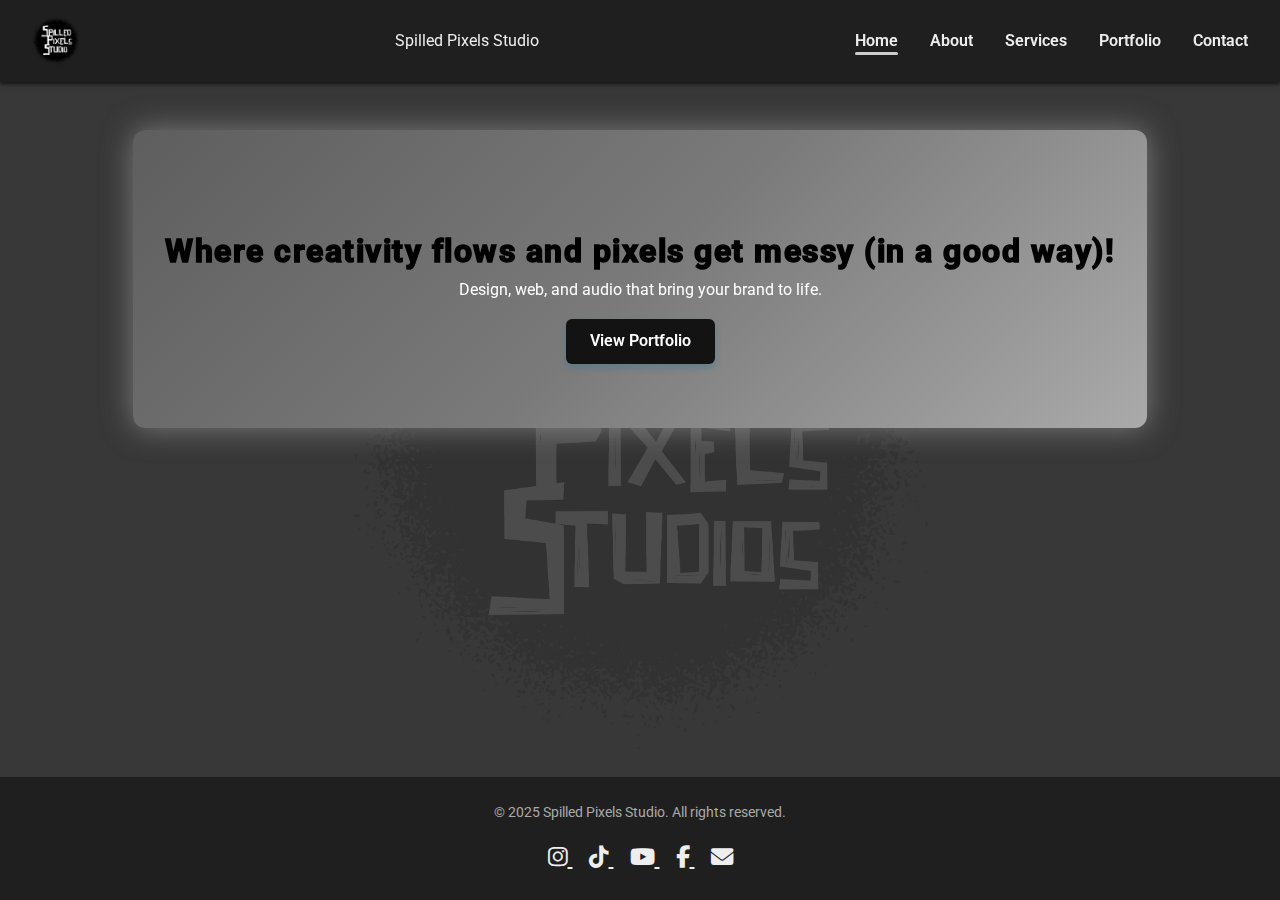
<file: index.html>
<!DOCTYPE html>
<html lang="en">
<head>
  <meta charset="UTF-8" />
  <meta name="viewport" content="width=device-width, initial-scale=1" />
  <title>Spilled Pixels Studio</title>
  <link rel="stylesheet" href="styles.css" />
  <link
    rel="stylesheet"
    href="https://cdnjs.cloudflare.com/ajax/libs/font-awesome/6.5.0/css/all.min.css"
  />
</head>
<body>
  <header>
    <a href="/" class="logo">
      <img src="img/spilled-pixels-studio-logo-no-bg.png" alt="Spilled Pixels Studio Logo" />
    </a>
    <div class="logo">Spilled Pixels Studio</div>
    <div class="menu-toggle" id="menu-toggle">&#9776;</div>
    <nav id="nav">
      <ul>
        <li><a href="index.html" class="active">Home</a></li>
        <li><a href="about.html">About</a></li>
        <li><a href="services.html">Services</a></li>
        <li><a href="portfolio.html">Portfolio</a></li>
        <li><a href="contact.html">Contact</a></li>
      </ul>
    </nav>
  </header>

  <main>
    <section id="home" class="hero-section">
      <h1>Where creativity flows and pixels get messy (in a good way)!</h1>
      <p>Design, web, and audio that bring your brand to life.</p>
      <div class="btn-wrapper">
        <a href="portfolio.html" class="cta-button">View Portfolio</a>
      </div>
    </section>
  </main>

  <footer>
    <p>© 2025 Spilled Pixels Studio. All rights reserved.</p>
    <div class="social-icons">
      <a href="https://www.instagram.com/spilledpixelsstudio/" target="_blank" aria-label="Instagram">
        <i class="fab fa-instagram"></i>
      </a>
      <a href="https://tiktok.com/@spilledpixelsstudio" target="_blank" aria-label="TikTok">
        <i class="fab fa-tiktok"></i>
      </a>
      <a href="https://www.youtube.com/channel/UCNUsHHp-_EgbNF8DaOUJDQQ" target="_blank" aria-label="YouTube">
        <i class="fab fa-youtube"></i>
      </a>
      <a href="https://www.facebook.com/people/Spilled-Pixels-Studio/61576214831908/" target="_blank" aria-label="Facebook">
        <i class="fab fa-facebook-f"></i>
      </a>
      <a href="mailto:helloworld@spilledpixelsstudio.com" aria-label="Email">
        <i class="fas fa-envelope"></i>
      </a>
    </div>
  </footer>

  <script>
    const toggle = document.getElementById('menu-toggle');
    const nav = document.getElementById('nav');
    toggle.addEventListener('click', () => {
      nav.classList.toggle('active');
    });
  </script>
</body>
</html>
</file>
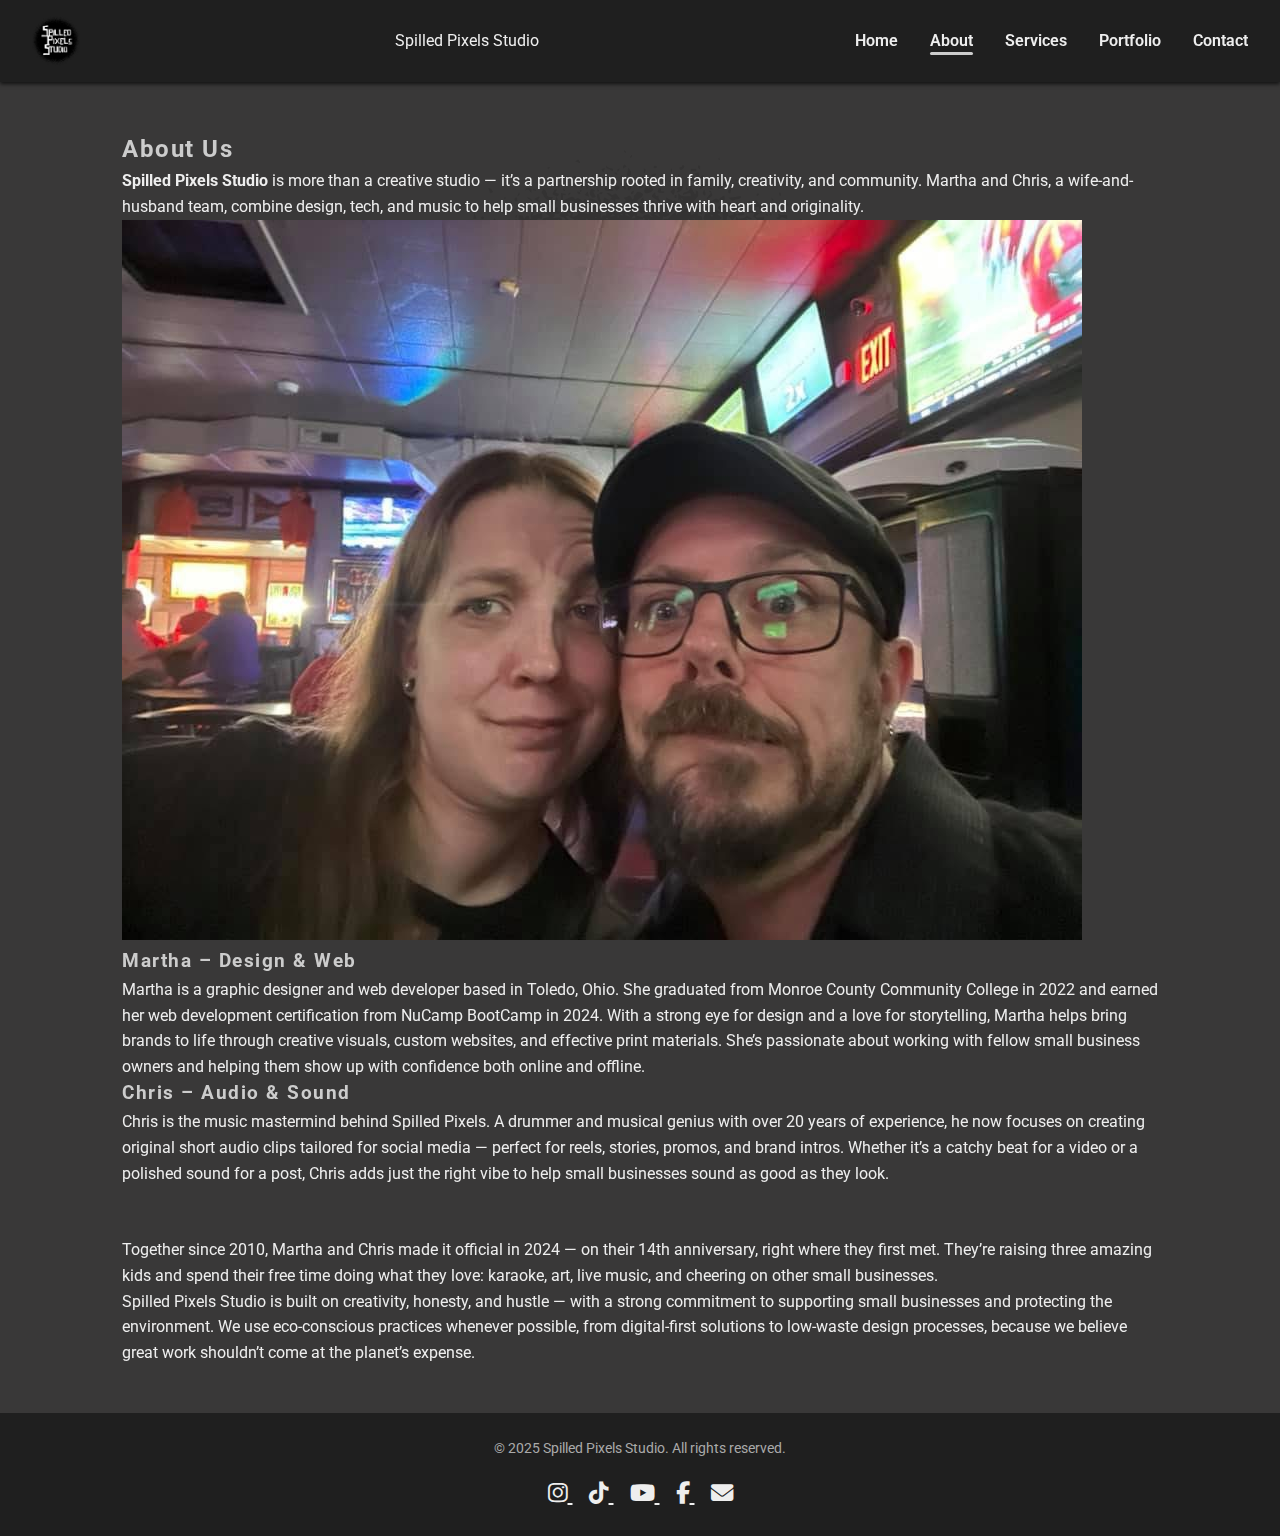
<file: about.html>
<!DOCTYPE html>
<html lang="en">
    <head>
        <meta charset="UTF-8" />
        <meta name="viewport" content="width=device-width, initial-scale=1" />
        <title>About - Spilled Pixels Studio</title>
        <link rel="stylesheet" href="styles.css" />
        <link rel="stylesheet" href="https://cdnjs.cloudflare.com/ajax/libs/font-awesome/6.5.0/css/all.min.css">

    </head>
    <body>
        <header>
            <a href="/" class="logo">
                <img src="img/spilled-pixels-studio-logo-no-bg.png" alt="Your Logo" />
              </a>
            <div class="logo">Spilled Pixels Studio</div>
            <div class="menu-toggle" id="menu-toggle">&#9776;</div>
            <nav id="nav">
                <ul>
                    <li><a href="index.html">Home</a></li>
                    <li><a href="about.html" class="active">About</a></li>
                    <li><a href="services.html">Services</a></li>
                    <li><a href="portfolio.html">Portfolio</a></li>
                    <li><a href="contact.html">Contact</a></li>
                </ul>
            </nav>
        </header>
        <main>
            <section id="about">
                <h2>About Us</h2>
              
                <!-- Photo of Martha & Chris -->
                
              
                <p><strong>Spilled Pixels Studio</strong> is more than a creative studio — it’s a partnership rooted in family, creativity, and community. Martha and Chris, a wife-and-husband team, combine design, tech, and music to help small businesses thrive with heart and originality.</p>
                <div class="about-photo">
                  <img src="img/chrisnmartha.JPG" alt="Martha and Chris of Spilled Pixels Studio" />
                </div>
                <h3>Martha – Design & Web</h3>
                <p>
                  Martha is a graphic designer and web developer based in Toledo, Ohio. She graduated from Monroe County Community College in 2022 and earned her web development certification from NuCamp BootCamp in 2024. With a strong eye for design and a love for storytelling, Martha helps bring brands to life through creative visuals, custom websites, and effective print materials. She’s passionate about working with fellow small business owners and helping them show up with confidence both online and offline.
                </p>
              
                <h3>Chris – Audio & Sound</h3>
<p>
  Chris is the music mastermind behind Spilled Pixels. A drummer and musical genius with over 20 years of experience, he now focuses on creating original short audio clips tailored for social media — perfect for reels, stories, promos, and brand intros. Whether it’s a catchy beat for a video or a polished sound for a post, Chris adds just the right vibe to help small businesses sound as good as they look.
</p><br><br>

              
                <p>
                  Together since 2010, Martha and Chris made it official in 2024 — on their 14th anniversary, right where they first met. They’re raising three amazing kids and spend their free time doing what they love: karaoke, art, live music, and cheering on other small businesses.
                </p>
              
                <p>
                  Spilled Pixels Studio is built on creativity, honesty, and hustle — with a strong commitment to supporting small businesses and protecting the environment. We use eco-conscious practices whenever possible, from digital-first solutions to low-waste design processes, because we believe great work shouldn’t come at the planet’s expense.
                </p>
              </section>
              
        </main>
        <footer>
          <p>© 2025 Spilled Pixels Studio. All rights reserved.</p>
          <div class="social-icons">
            <a href="https://www.instagram.com/spilledpixelsstudio/" target="_blank" aria-label="Instagram">
              <i class="fab fa-instagram"></i>
            </a>
            <a href="https://tiktok.com/@spilledpixelsstudio" target="_blank" aria-label="TikTok">
              <i class="fab fa-tiktok"></i>
            </a>
            <a href="https://www.youtube.com/channel/UCNUsHHp-_EgbNF8DaOUJDQQ" target="_blank" aria-label="YouTube">
              <i class="fab fa-youtube"></i>
            </a>
            <a href="https://www.facebook.com/spilledpixelsstudio/" target="_blank" aria-label="Facebook">
              <i class="fab fa-facebook-f"></i>
            </a>
            <a href="mailto:helloworld@spilledpixelsstudio.com" aria-label="Email">
              <i class="fas fa-envelope"></i>
            </a>
          </div>
        </footer>
        <script>
            const toggle = document.getElementById('menu-toggle');
            const nav = document.getElementById('nav');

            toggle.addEventListener('click', () => {
                nav.classList.toggle('active');
            });
        </script>
    </body>
</html>
</file>
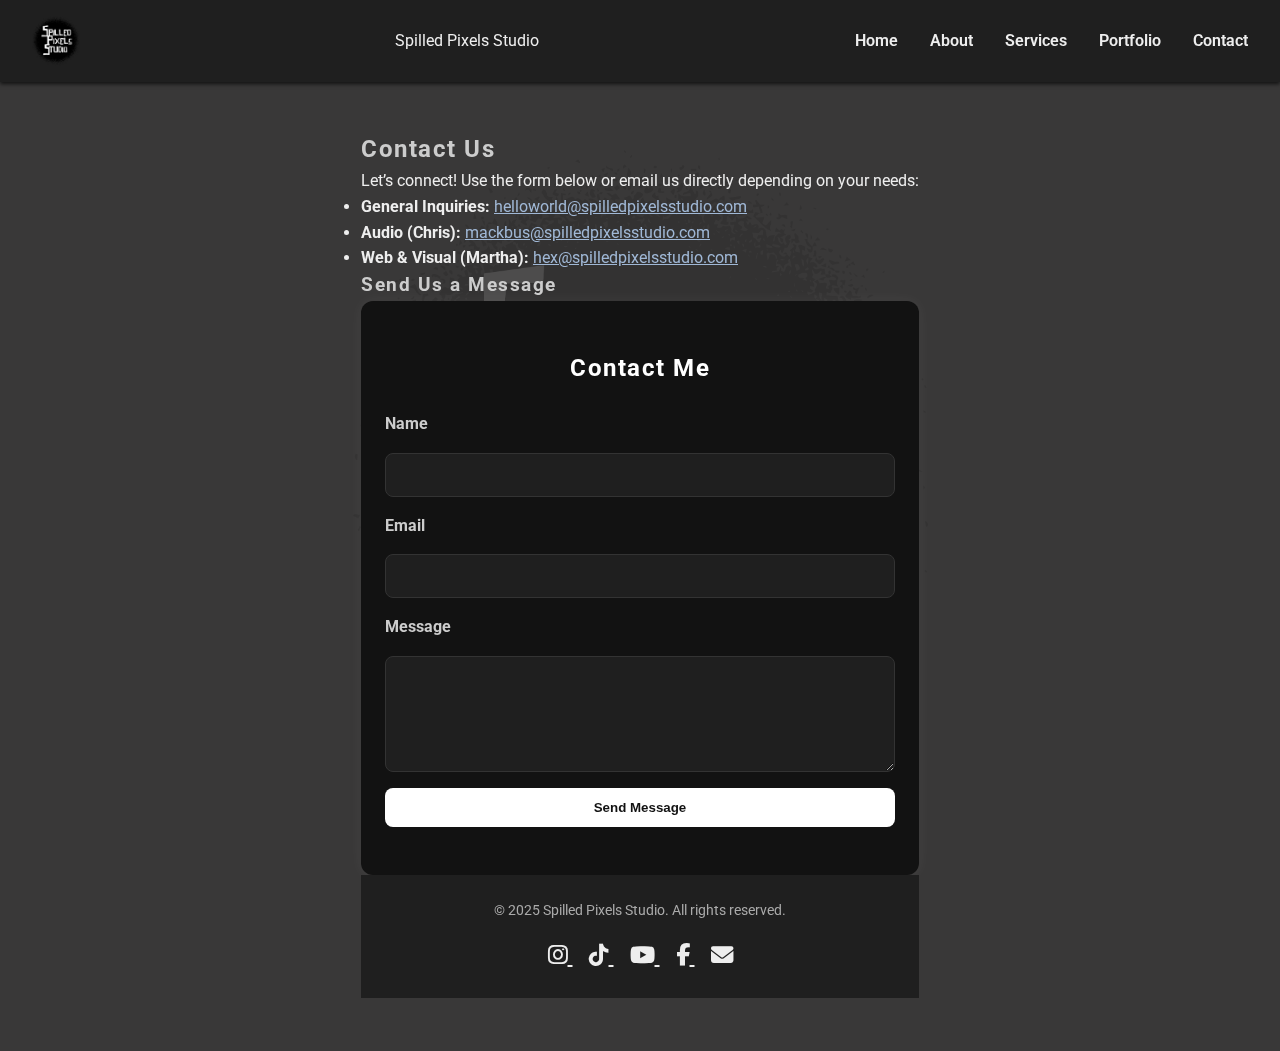
<file: contact.html>
<!DOCTYPE html>
<html lang="en">
<head>
  <meta charset="UTF-8" />
  <meta name="viewport" content="width=device-width, initial-scale=1.0" />
  <title>Contact | Spilled Pixels Studio</title>
  <link rel="stylesheet" href="styles.css" />
        <link rel="stylesheet" href="https://cdnjs.cloudflare.com/ajax/libs/font-awesome/6.5.0/css/all.min.css"/>
</head>
<body>

  <!-- Header -->
  <header>
    <a href="/" class="logo">
        <img src="img/spilled-pixels-studio-logo-no-bg.png" alt="Your Logo" />
      </a>
    <div class="logo">Spilled Pixels Studio</div>
    <div class="menu-toggle" id="menu-toggle">&#9776;</div>
    <nav id="nav">
      <ul>
        <li><a href="index.html">Home</a></li>
        <li><a href="about.html">About</a></li>
        <li><a href="services.html">Services</a></li>
        <li><a href="portfolio.html">Portfolio</a></li>
        <li><a href="contact.html" aria-current="page">Contact</a></li>
      </ul>
    </nav>
  </header>

  <!-- Contact Info -->
  <main>
    <section id="contact-info" class="'content-block">
      <h2>Contact Us</h2>
      <p>Let’s connect! Use the form below or email us directly depending on your needs:</p>
      <ul>
        <li><strong>General Inquiries:</strong> <a href="mailto:helloworld@spilledpixelsstudio.com">helloworld@spilledpixelsstudio.com</a></li>
        <li><strong>Audio (Chris):</strong> <a href="mailto:mackbus@spilledpixelsstudio.com">mackbus@spilledpixelsstudio.com</a></li>
        <li><strong>Web & Visual (Martha):</strong> <a href="mailto:hex@spilledpixelsstudio.com">hex@spilledpixelsstudio.com</a></li>
      </ul>
    </section>

    <!-- Contact Form -->
    <section id="contact-form" class="content-block">
      <h3>Send Us a Message</h3>
      <section class="contact-section">
        <h2>Contact Me</h2>
        <form action="https://formspree.io/f/xdkzypvb" method="POST" class="contact-form">
          <label for="name">Name</label>
          <input type="text" id="name" name="name" required />
      
          <label for="email">Email</label>
          <input type="email" id="email" name="email" required />
      
          <label for="message">Message</label>
          <textarea id="message" name="message" rows="5" required></textarea>
      
          <input type="hidden" name="_subject" value="New message from your portfolio!" />
          <input type="hidden" name="_next" value="https://spilledpixelsstudio.com/thank-you.html" />
      
          <button type="submit">Send Message</button>
        </form>
      </section>
      
      

  <!-- Footer -->
  <footer>
    <p>© 2025 Spilled Pixels Studio. All rights reserved.</p>
    <div class="social-icons">
      <a href="https://www.instagram.com/spilledpixelsstudio/" target="_blank" aria-label="Instagram">
        <i class="fab fa-instagram"></i>
      </a>
      <a href="https://tiktok.com/@spilledpixelsstudio" target="_blank" aria-label="TikTok">
        <i class="fab fa-tiktok"></i>
      </a>
      <a href="https://www.youtube.com/channel/UCNUsHHp-_EgbNF8DaOUJDQQ" target="_blank" aria-label="YouTube">
        <i class="fab fa-youtube"></i>
      </a>
      <a href="https://www.facebook.com/spilledpixelsstudio/" target="_blank" aria-label="Facebook">
        <i class="fab fa-facebook-f"></i>
      </a>
      <a href="mailto:helloworld@spilledpixelsstudio.com" aria-label="Email">
        <i class="fas fa-envelope"></i>
      </a>
    </div>
  </footer>
<script>
    const toggle = document.getElementById('menu-toggle');
    const nav = document.getElementById('nav');

    toggle.addEventListener('click', () => {
        nav.classList.toggle('active');
    });
</script>
</body>
</html>
</file>
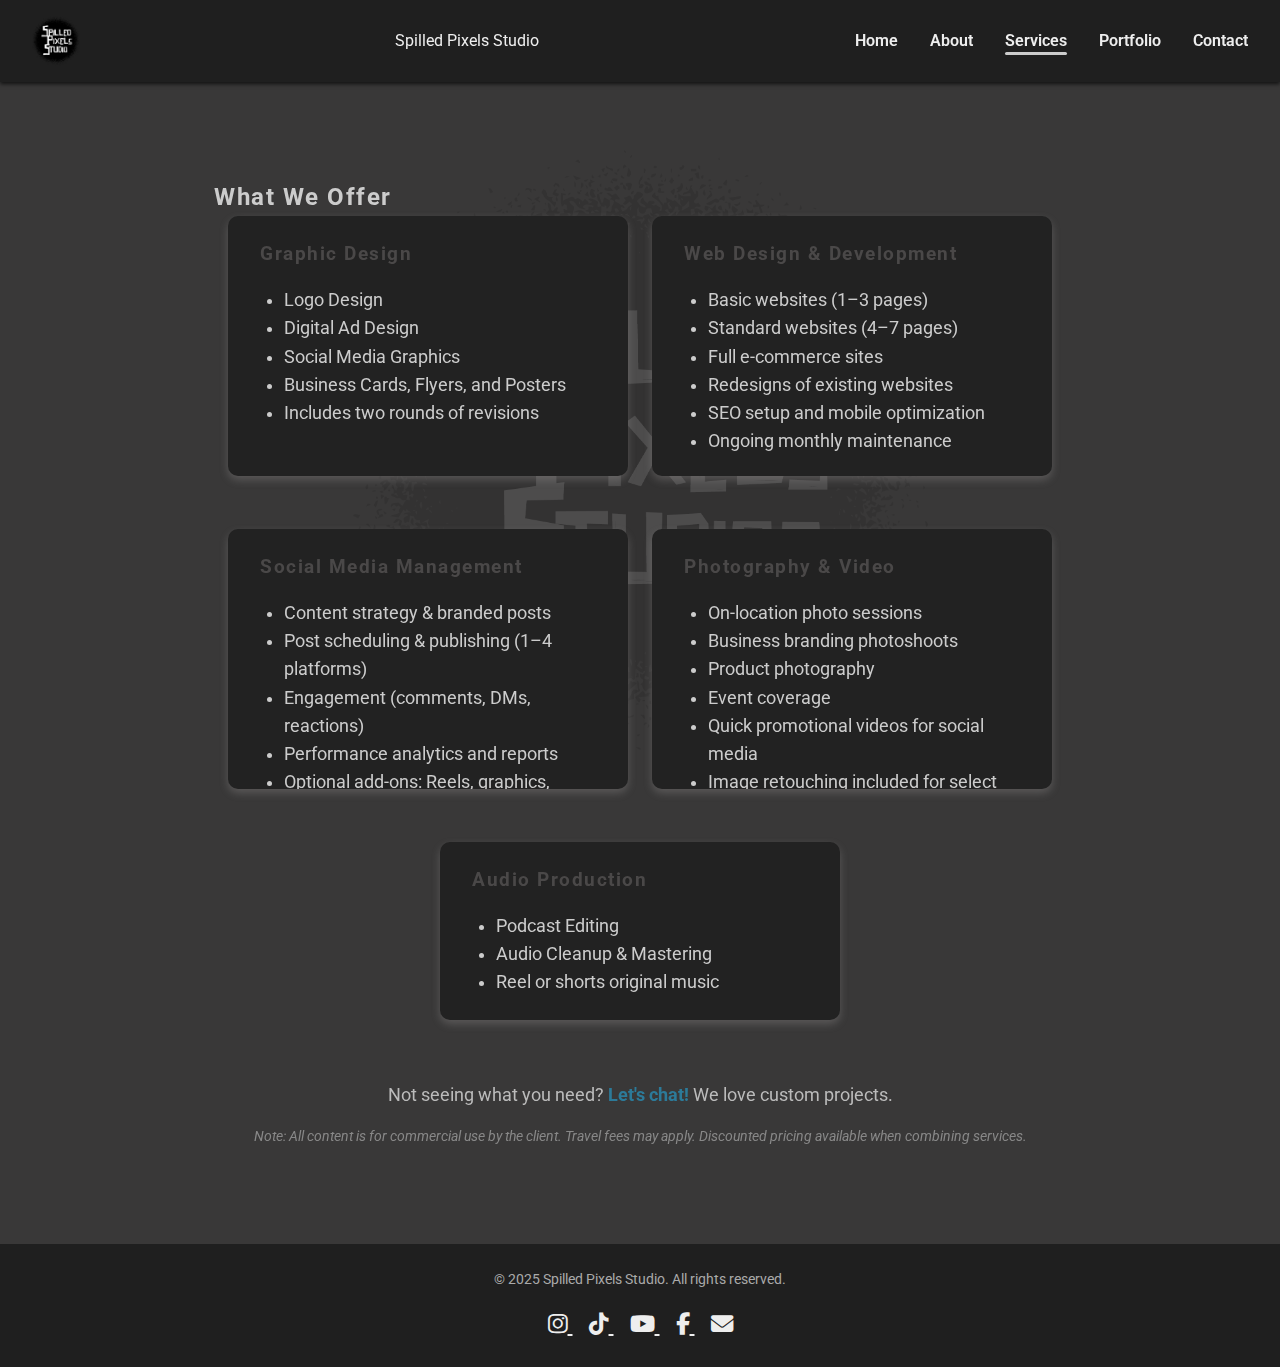
<file: services.html>
<!DOCTYPE html>
<html lang="en">
<head>
  <meta charset="UTF-8" />
  <meta name="viewport" content="width=device-width, initial-scale=1" />
  <title>Services - Spilled Pixels Studio</title>
  <link rel="stylesheet" href="styles.css" />
  <link rel="stylesheet" href="https://cdnjs.cloudflare.com/ajax/libs/font-awesome/6.5.0/css/all.min.css" />
</head>
<body>
  <header>
    <a href="/" class="logo">
      <img src="img/spilled-pixels-studio-logo-no-bg.png" alt="Spilled Pixels Studio Logo" />
    </a>
    <div class="logo">Spilled Pixels Studio</div>
    <div class="menu-toggle" id="menu-toggle">&#9776;</div>
    <nav id="nav">
      <ul>
        <li><a href="index.html">Home</a></li>
        <li><a href="about.html">About</a></li>
        <li><a href="services.html" class="active">Services</a></li>
        <li><a href="portfolio.html">Portfolio</a></li>
        <li><a href="contact.html">Contact</a></li>
      </ul>
    </nav>
  </header>

  <main>
    <section id="services">
      <h2>What We Offer</h2>

      <div class="services-grid">
        <div class="services-block">
          <button class="close-btn" aria-label="Close">&times;</button>
          <h3>Graphic Design</h3>
          <ul>
            <li>Logo Design</li>
            <li>Digital Ad Design</li>
            <li>Social Media Graphics</li>
            <li>Business Cards, Flyers, and Posters</li>
            <li>Includes two rounds of revisions</li>
          </ul>
        </div>

        <div class="services-block">
          <button class="close-btn" aria-label="Close">&times;</button>
          <h3>Web Design & Development</h3>
          <ul>
            <li>Basic websites (1–3 pages)</li>
            <li>Standard websites (4–7 pages)</li>
            <li>Full e-commerce sites</li>
            <li>Redesigns of existing websites</li>
            <li>SEO setup and mobile optimization</li>
            <li>Ongoing monthly maintenance</li>
          </ul>
        </div>

        <div class="services-block">
          <button class="close-btn" aria-label="Close">&times;</button>
          <h3>Social Media Management</h3>
          <ul>
            <li>Content strategy & branded posts</li>
            <li>Post scheduling & publishing (1–4 platforms)</li>
            <li>Engagement (comments, DMs, reactions)</li>
            <li>Performance analytics and reports</li>
            <li>Optional add-ons: Reels, graphics, hashtag strategies, and audits</li>
          </ul>
        </div>

        <div class="services-block">
          <button class="close-btn" aria-label="Close">&times;</button>
          <h3>Photography & Video</h3>
          <ul>
            <li>On-location photo sessions</li>
            <li>Business branding photoshoots</li>
            <li>Product photography</li>
            <li>Event coverage</li>
            <li>Quick promotional videos for social media</li>
            <li>Image retouching included for select photos</li>
          </ul>
        </div>

        <div class="services-block">
          <button class="close-btn" aria-label="Close">&times;</button>
          <h3>Audio Production</h3>
          <ul>
            <li>Podcast Editing</li>
            <li>Audio Cleanup & Mastering</li>
            <li>Reel or shorts original music</li>
          </ul>
        </div>
      </div>

      <div class="services-note">
        <p class="note">
          Not seeing what you need? <a href="contact.html">Let's chat!</a> We love custom projects.
        </p>
        <p class="note-disclaimer">
          <em>Note: All content is for commercial use by the client. Travel fees may apply. Discounted pricing available when combining services.</em>
        </p>
      </div>
    </section>
  </main>

  <footer>
    <p>© 2025 Spilled Pixels Studio. All rights reserved.</p>
    <div class="social-icons">
      <a href="https://www.instagram.com/spilledpixelsstudio/" target="_blank" aria-label="Instagram">
        <i class="fab fa-instagram"></i>
      </a>
      <a href="https://tiktok.com/@spilledpixelsstudio" target="_blank" aria-label="TikTok">
        <i class="fab fa-tiktok"></i>
      </a>
      <a href="https://www.youtube.com/channel/UCNUsHHp-_EgbNF8DaOUJDQQ" target="_blank" aria-label="YouTube">
        <i class="fab fa-youtube"></i>
      </a>
      <a href="https://www.facebook.com/spilledpixelsstudio/" target="_blank" aria-label="Facebook">
        <i class="fab fa-facebook-f"></i>
      </a>
      <a href="mailto:helloworld@spilledpixelsstudio.com" aria-label="Email">
        <i class="fas fa-envelope"></i>
      </a>
    </div>
  </footer>

  
    <script>
  // Mobile menu toggle
  const toggle = document.getElementById('menu-toggle');
  const nav = document.getElementById('nav');

  toggle.addEventListener('click', () => {
    nav.classList.toggle('active');
  });

  // Expand/collapse services blocks
  const blocks = document.querySelectorAll('.services-block');

  blocks.forEach(block => {
    const closeBtn = block.querySelector('.close-btn');

    block.addEventListener('click', (e) => {
      if (e.target === closeBtn) return;

      const isExpanded = block.classList.contains('expanded');

      // Collapse all blocks
      blocks.forEach(b => b.classList.remove('expanded'));

      // Expand this one
      if (!isExpanded) {
        block.classList.add('expanded');
        block.scrollIntoView({ behavior: 'smooth', block: 'center' });
      }
    });

    closeBtn.addEventListener('click', (e) => {
      e.stopPropagation(); // prevent block click
      block.classList.remove('expanded');
    });
  });
</script>

  
</body>
</html>
</file>
<file: styles.css>
/* Import Google Fonts */
@import url('https://fonts.googleapis.com/css2?family=Roboto&display=swap');

/* Reset */
* {
  margin: 0;
  padding: 0;
  box-sizing: border-box;
}

/* Body */
body {
  font-family: 'Roboto', 'Helvetica Neue', Helvetica, Arial, sans-serif;
  background-color: #393838;
  color: #eee;
  min-height: 100vh;
  display: flex;
  flex-direction: column;
  line-height: 1.6;
  position: relative;
}

/* Watermark Logo */
body::before {
  content: "";
  position: fixed;
  top: 50%;
  left: 50%;
  width: 600px;
  height: 600px;
  background: url('img/spilled-pixels-studios-logo.png') no-repeat center center / contain;
  opacity: 0.1;
  transform: translate(-50%, -50%);
  pointer-events: none;
  user-select: none;
  z-index: -1;
}
main {
  flex: 1;
  padding: 3rem 2rem;
  max-width: 1100px;
  margin: 0 auto;
}
#home{
  background: linear-gradient(135deg, #5e5e5e 0%, #7a7a7a 50%, #aaaaaa 100%);
  padding: 6rem 2rem 4rem;
  border-radius: 12px;
  box-shadow: 0 0 30px rgba(170, 170, 170, 0.6);
  color: hsl(0, 0%, 100%);
  text-align: center;
  overflow: hidden;
}

#home h1 {
  color: black;              
  -webkit-text-stroke: 1.5px black;           
  letter-spacing: 1.5px;
  font-family: 'Roboto', sans-serif; 
  text-shadow: none;
}
.cta-button {
  display: inline-block;
  margin-top: 1rem;
  padding: 0.6rem 1.5rem;
  font-size: 1rem;
  font-weight: 600;
  background-color: #131314;
  color: #fff;
  border: none;
  border-radius: 6px;
  cursor: pointer;
  text-decoration: none;
  box-shadow: 0 4px 6px rgba(44, 122, 153, 0.4);
  transition: background-color 0.3s ease;
}

.cta-button:hover {
  background-color: #1b4f5c;
  box-shadow: 0 6px 12px rgba(27, 79, 92, 0.6);
}


body > * {
  position: relative;
  z-index: 1;
}

/* Headers */
h1, h2, h3 {
  font-family: 'Roboto', sans-serif;
  color: #ccc;
  letter-spacing: 1.5px;
}

/* Links */
a {
  color: #a0b8d6;
  text-decoration: underline;
  transition: color 0.3s ease;
}

a:hover,
a:focus {
  color: #ccc;
  outline: none;
}

/* Logo */
.logo {
  display: block;
  max-height: 50px;
  width: auto;
  cursor: pointer;
}

.logo img {
  max-height: 50px;
  display: block;
  pointer-events: none;
}

/* Header */
header {
  background-color: #1f1f1f;
  display: flex;
  justify-content: space-between;
  align-items: center;
  padding: 1rem 2rem;
  position: sticky;
  top: 0;
  z-index: 100;
  box-shadow: 0 2px 4px rgba(0,0,0,0.7);
}


/* Navigation */
nav {
  position: relative;
}
nav ul {
  list-style: none;
  display: flex;
  gap: 2rem;
}

nav ul li a {
  color: #eee;
  text-decoration: none;
  font-weight: 600;
  font-size: 1rem;
  position: relative;
  transition: color 0.3s ease, border-bottom-color 0.3s ease;
}

nav ul li a.active::after,
nav ul li a:hover::after {
  content: '';
  position: absolute;
  bottom: -5px;
  left: 0;
  width: 100%;
  height: 3px;
  background-color: #ccc;
  border-radius: 3px;
}

/* Hamburger */
.menu-toggle {
  display: none;
  font-size: 2rem;
  color: #ccc;
  cursor: pointer;
}

/* Main Content */
main {
  flex: 1;
  padding: 3rem 2rem;
  max-width: 1100px;
  margin: 0 auto;
}

/* Portfolio */
#portfolio {
  max-width: 1100px;
  margin: 6rem auto;
  padding: 0 2rem;
  text-align: center;
}
#portfolio h2 {
  font-size: 2.5rem;
  color: #fff;
  margin-bottom: 3rem;
  margin-top: 5rem;
  font-family: 'Roboto', sans-serif;
  border-bottom: 1px solid #444;
  padding-bottom: 1rem;
}

/* Base grid styles for portfolio and audio */
.portfolio-grid,
.audio-grid {
  display: flex;
  flex-wrap: wrap;
  justify-content: center;
  gap: 1.5rem;
}

/* Portfolio and audio items */
.portfolio-item,
.audio-item {
  background-color: #222;
  padding: 1rem;
  border-radius: 10px;
  text-align: center;
  box-shadow: 0 4px 8px rgba(255, 255, 255, 0.1);
  transition: transform 0.2s ease, box-shadow 0.3s ease;
  flex: 1 1 100%;
  max-width: 100%;
  box-sizing: border-box;
  margin-bottom: 2rem;
}

.portfolio-item:hover,
.audio-item:hover {
  transform: translateY(-5px);
  box-shadow: 0 6px 12px rgba(255, 255, 255, 0.2);
}

.portfolio-item strong,
.audio-item strong {
  display: block;
  margin-bottom: 0.5rem;
  color: #ccc;
}

.portfolio-item img,
.audio-item img {
  width: 100%;
  height: auto;
  object-fit: contain;
  border-radius: 8px;
  box-shadow: 0 2px 5px rgba(0, 0, 0, 0.2);
  cursor: pointer;
  aspect-ratio: 4 / 3;
}

/* Flyer grid inside portfolio */
.flyer-grid {
  display: flex;
  gap: 1.5rem;
  justify-content: center;
  flex-wrap: wrap;
}

.flyer-grid img {
  width: 100%;
  max-width: 220px;
  height: auto;
}

/* Audio Player */
audio {
  width: 100%;
  background-color: #111;
  border-radius: 5px;
  box-shadow: inset 0 0 8px rgba(255, 255, 255, 0.1);
}

/* Brochure styles */
.brochure-wrapper {
  perspective: 1500px;
  text-align: center;
  margin-top: 1rem;
}

.brochure {
  display: flex;
  width: 540px;
  height: 360px;
  margin: 0 auto;
  transform-style: preserve-3d;
  transition: transform 1s;
}

.panel {
  position: relative;
  width: 180px;
  height: 100%;
  transform-style: preserve-3d;
  transition: transform 1s ease-in-out;
}

.face {
  position: absolute;
  width: 100%;
  height: 100%;
  backface-visibility: hidden;
  background-size: 540px 360px;
  background-repeat: no-repeat;
}

/* Front panels – adjust these with your actual image paths */
.front.left {
  background-image: url('img/brochure-front.jpg');
  background-position: left;
}
.front.center {
  background-image: url('img/brochure-front.jpg');
  background-position: center;
}
.front.right {
  background-image: url('img/brochure-front.jpg');
  background-position: right;
}

/* Back panels – adjust these with your actual image paths */
.back {
  transform: rotateY(180deg);
}
.back.left {
  background-image: url('img/brochure-back.jpg');
  background-position: right;
}
.back.center {
  background-image: url('img/brochure-back.jpg');
  background-position: center;
}
.back.right {
  background-image: url('img/brochure-back.jpg');
  background-position: left;
}

/* Folding animation */
.brochure.folded .panel:nth-child(1) {
  transform: rotateY(60deg);
  transform-origin: right;
  z-index: 2;
}
.brochure.folded .panel:nth-child(3) {
  transform: rotateY(-60deg);
  transform-origin: left;
  z-index: 2;
}

/* Flip to back side */
.brochure.flipped .panel {
  transform: rotateY(180deg);
}

#fold-toggle,
#flip-toggle {
  margin: 0.5rem;
  padding: 0.5rem 1rem;
  font-size: 1rem;
  cursor: pointer;
}

/* Modal for Zoom */
.modal {
  display: none;
  position: fixed;
  z-index: 9999;
  left: 0;
  top: 0;
  width: 100%;
  height: 100%;
  overflow: auto;
  background-color: rgba(0, 0, 0, 0.85);
  justify-content: center;
  align-items: center;
}

.modal-content {
  max-width: 90%;
  max-height: 90%;
  border-radius: 10px;
  box-shadow: 0 0 20px rgba(255, 255, 255, 0.2);
}

.modal .close {
  position: absolute;
  top: 20px;
  right: 30px;
  color: #fff;
  font-size: 2rem;
  font-weight: bold;
  cursor: pointer;
  z-index: 10000;
}



/* Graphics & Logos side by side */
.graphics-logo-row {
  display: flex;
  justify-content: center;
  gap: 1.5rem;
  flex-wrap: wrap;
}
.graphics-logo-row .portfolio-item {
  flex: 1 1 45%;
  max-width: 45%;
}

/* Brochure full width */
.brochure-row {
  display: flex;
  justify-content: center;
  flex-wrap: wrap;
}
.brochure-row .portfolio-item {
  flex: 1 1 100%;
  max-width: 100%;
}

/* Websites side by side */
.websites-row {
  display: flex;
  justify-content: center;
  gap: 1.5rem;
  flex-wrap: wrap;
}
.websites-row .portfolio-item {
  flex: 1 
}
/* Footer */
footer {
  background-color: #1f1f1f;
  padding: 1.5rem;
  text-align: center;
  color: #aaa;
  font-size: 0.9rem;
}

.social-icons {
  margin-top: 1rem;
}

.social-icons a {
  color: #eee;
  margin: 0 0.5rem;
  font-size: 1.4rem;
  transition: color 0.3s ease;
}

.social-icons a:hover {
  color: #ccc;
}

/* Responsive */
@media (max-width: 768px) {
  nav ul {
    flex-direction: column;
    background-color: #1f1f1f;
    position: fixed;
    top: 60px;
    right: 0;
    width: 250px;
    height: calc(100vh - 60px);
    padding: 1.5rem;
    transform: translateX(100%);
    transition: transform 0.3s ease;
    box-shadow: -2px 0 8px rgba(0,0,0,0.7);
  }

  nav.active ul {
    transform: translateX(0);
  }

  nav ul li {
    margin-bottom: 1.5rem;
  }

  .menu-toggle {
    display: block;
  }

  .flyer-grid {
    flex-direction: column;
    align-items: center;
  }

  .modal-content {
    transform: scale(1.5);
  }
}
/* Services Section Wrapper */
#services {
  max-width: 900px;
  margin: 3rem auto;
  padding: 0 1.5rem;
  color: #ddd;
}

/* Grid Layout */
.services-grid {
  display: flex;
  flex-wrap: wrap;
  gap: 1.5rem;
  justify-content: center;
  position: relative;
  z-index: 0;
}

/* Individual Service Box */
.services-block {
  position: relative;
  background-color: #222;
  border-radius: 10px;
  padding: 1.5rem 2rem;
  margin-bottom: 1.8rem;
  box-shadow: 0 4px 8px rgba(168, 166, 166, 0.3);
  transition: transform 0.3s ease, box-shadow 0.3s ease, padding 0.3s ease;
  width: 100%;
  max-width: 400px;
  flex: 1 1 300px;
  cursor: pointer;
  overflow: hidden;
  max-height: 260px;
  transform-origin: center;
  z-index: 1;
}

/* Hover Style */
.services-block:hover {
  box-shadow: 0 8px 16px rgba(153, 151, 150, 0.6);
  transform: translateY(-2px);
}

/* Expanded Style */
.services-block.expanded {
  transform: scale(2);
  transform-origin: center;
  z-index: 100;
  background-color: #2a2a2a;
  border: 1px solid #636260;
  box-shadow: 0 12px 24px rgba(168, 166, 166, 0.6);
  padding-bottom: 3rem;
  max-height: none;
  position: relative;
}

/* Service Title */
.services-block h3 {
  margin-bottom: 1rem;
  font-family: 'Roboto', sans-serif;
  color: #4a4848;
}

/* Service List */
.services-block ul {
  list-style: disc;
  padding-left: 1.5rem;
  color: #ccc;
  font-size: 1.1rem;
  opacity: 1;
  transition: opacity 0.3s ease;
}

/* Fade in list on expand */
.services-block.expanded ul {
  opacity: 1;
}

/* Close Button */
.close-btn {
  background-color: #444;
  color: white;
  padding: 1rem 2.5rem;
  border-radius: 40px;
  text-decoration: none;
  font-weight: 800;
  font-size: 1.25rem;
  box-shadow: 0 6px 12px rgba(68, 68, 68, 0.7);
  transition: background-color 0.3s ease, box-shadow 0.3s ease;
  position: absolute;
  top: 1rem;
  right: 1rem;
  z-index: 101;
  cursor: pointer;
  display: none;
}

/* Show Close Button when Expanded */
.services-block.expanded .close-btn {
  display: block;
  transform: scale(1);
  box-shadow: 0 10px 20px rgba(108, 122, 174, 0.6);
}

/* Notes */
.services-note {
  text-align: center;
  margin-top: 2rem;
}

.note {
  max-width: 600px;
  margin: 0 auto 1rem auto;
  text-align: center;
  font-size: 1.1rem;
  color: #bbb;
}

.note a {
  color: #2c7a99;
  text-decoration: none;
  font-weight: 700;
  transition: color 0.3s ease;
}

.note a:hover {
  color: #fff;
}

.note-disclaimer {
  font-size: 0.9rem;
  color: #888;
  font-style: italic;
  margin-bottom: 2rem;
}

.custom-video {
  width: 100%;
  max-width: 800px;
  border-radius: 12px;
  display: block;
  margin: 2rem auto;
  box-shadow: 0 0 12px rgba(0,0,0,0.4);
}
/* Contact Section Styling */
.contact-section {
  background-color: #121212;
  color: #eee;
  padding: 3rem 1.5rem;
  max-width: 600px;
  margin: 0 auto;
  border-radius: 12px;
  box-shadow: 0 0 15px rgba(255, 255, 255, 0.05);
}

.contact-section h2 {
  text-align: center;
  margin-bottom: 1.5rem;
  color: #fff;
}

/* Form Styling */
.contact-form {
  display: flex;
  flex-direction: column;
  gap: 1rem;
}

.contact-form label {
  font-weight: bold;
  color: #ccc;
}

.contact-form input,
.contact-form textarea {
  padding: 0.75rem 1rem;
  background-color: #1f1f1f;
  color: #fff;
  border: 1px solid #333;
  border-radius: 8px;
  font-size: 1rem;
  transition: border 0.3s;
}

.contact-form input:focus,
.contact-form textarea:focus {
  border-color: #aaa;
  outline: none;
}

.contact-form button {
  background-color: #fff;
  color: #121212;
  padding: 0.75rem;
  border: none;
  border-radius: 8px;
  font-weight: bold;
  cursor: pointer;
  transition: background-color 0.3s ease;
}

.contact-form button:hover {
  background-color: #ddd;
}
</file>
